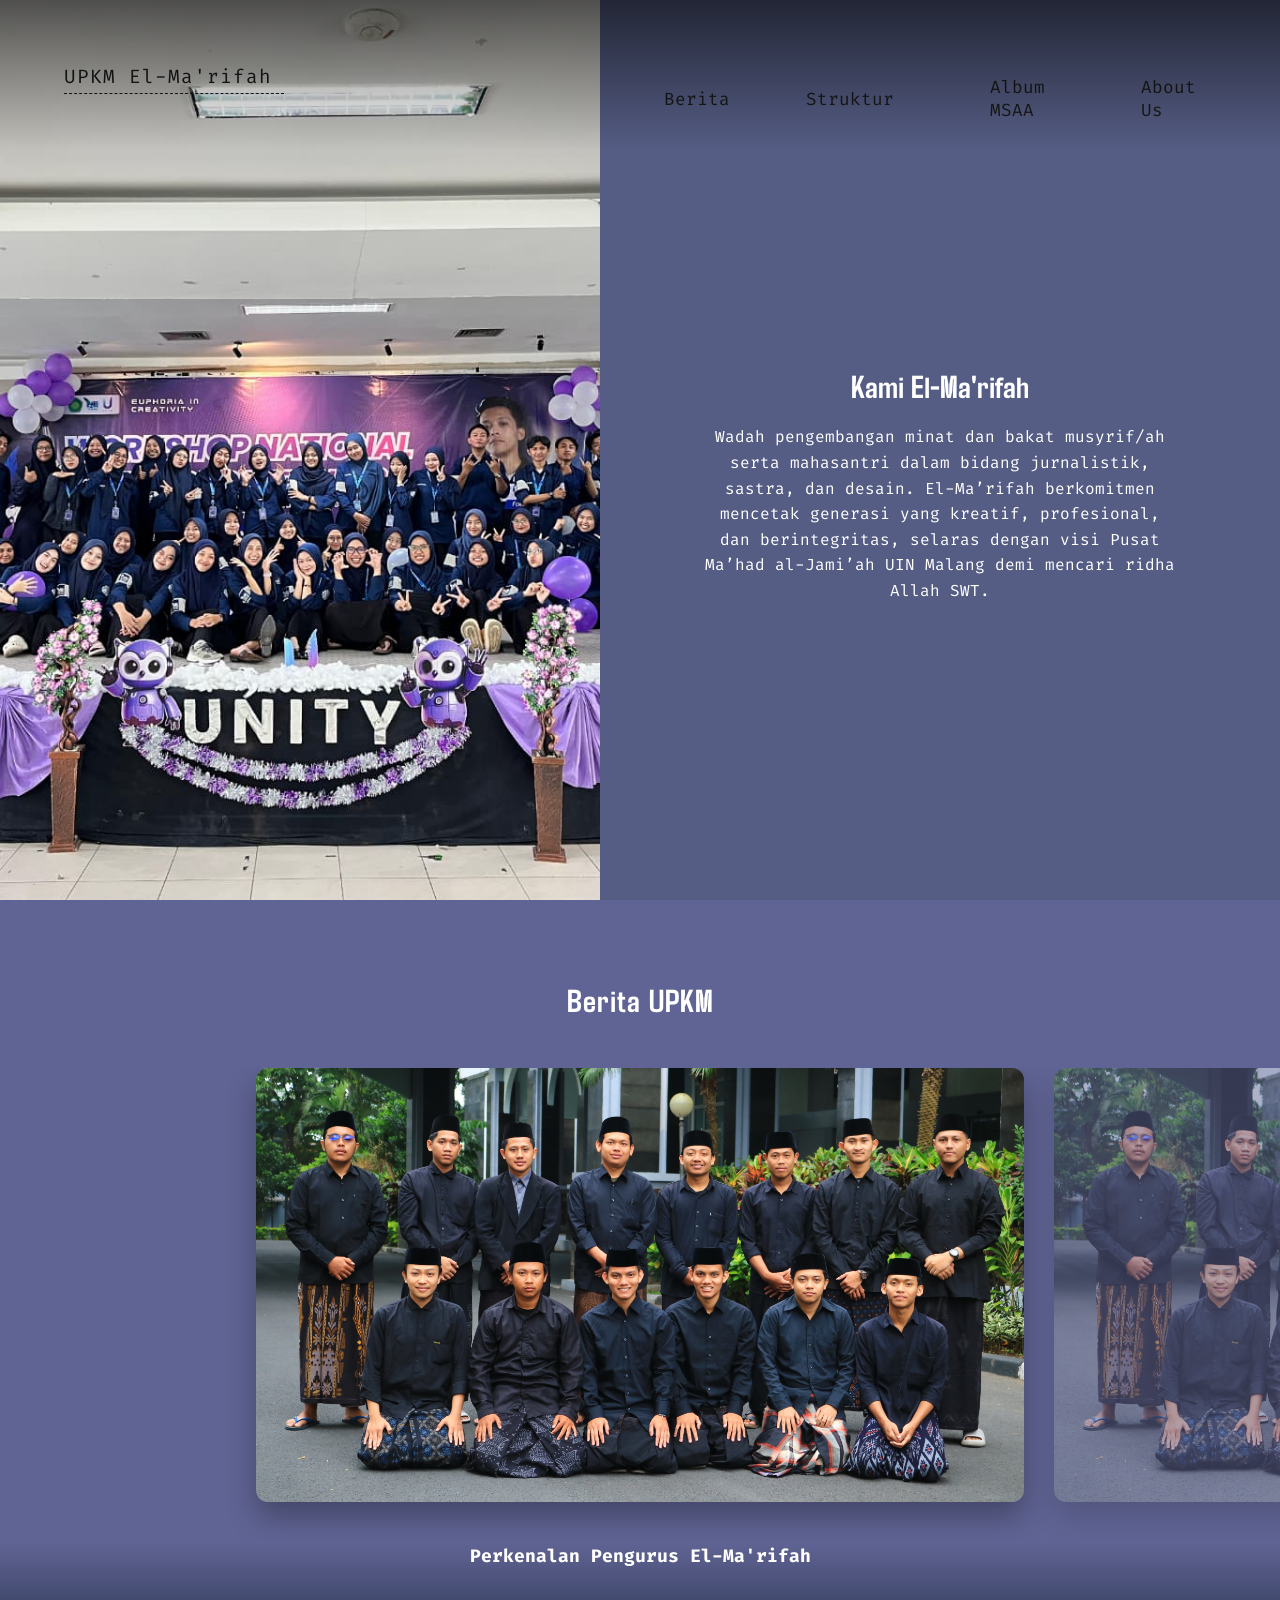
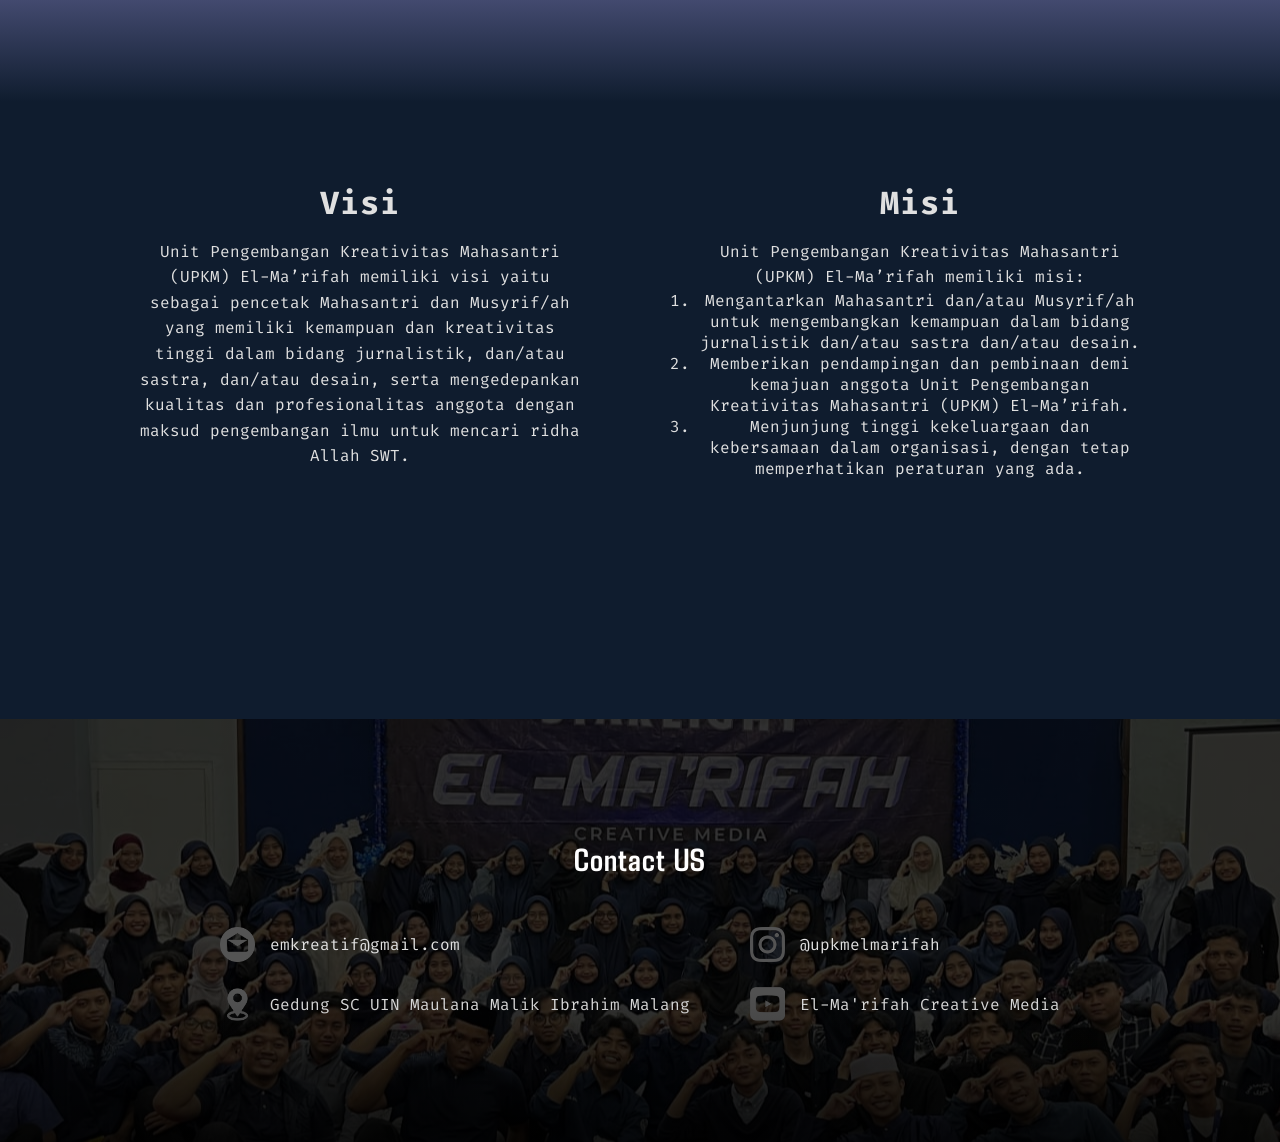
<file: index.html>
<!DOCTYPE html>
<html lang="id">
<head>
    <meta charset="UTF-8">
    <meta name="viewport" content="width=device-width, initial-scale=1.0">
    <title>UPKM El-Ma'rifah</title>
    
    <link rel="stylesheet" href="https://cdn.jsdelivr.net/npm/swiper@11/swiper-bundle.min.css" />
    <link rel="stylesheet" href="style.css">

    <!-- Tambahan CSS agar efek scroll-nya mulus -->
    <style>
        html {
            scroll-behavior: smooth;
        }
    </style>
</head>
<body>
    
    <div class="container">
        <div class="left-panel">
            <div class="title-container">
                <h1>UPKM El-Ma'rifah</h1>
                <div class="dashed-line"></div>
            </div>
        </div>

        <div class="right-panel">
            <nav>
                <ul>
                    <li class="menu-biasa">
                        <a href="#berita" class="news-text">Berita</a>
                    </li>
                    <li class="dropdown">
                        <a href="#">Struktur</a>
                        <ul class="dropdown-content">
                            <li><a href="#">Divisi</a></li>
                            <li><a href="#">Pengurus</a></li>
                        </ul>
                    </li>
                    <li class="dropdown">
                        <a href="#">Album MSAA</a>
                        <ul class="dropdown-content">
                            <li><a href="#">2024</a></li>
                            <li><a href="#">2025</a></li>
                            <li><a href="#">2026</a></li>
                        </ul>
                    </li>
                    <li class="dropdown">
                        <a href="#">About Us</a>
                        <ul class="dropdown-content">
                            <li><a href="#visi-misi">Visi</a></li>
                            <li><a href="#visi-misi">Misi</a></li>
                            <li><a href="mars.html">Mars</a></li>
                            <li><a href="#contact">Contact</a></li>
                        </ul>
                    </li>
                </ul>
            </nav>
            <div class="intro-content">
                <h2>Kami El-Ma'rifah</h2>
                <p>
                    Wadah pengembangan minat dan bakat musyrif/ah serta mahasantri dalam bidang jurnalistik, sastra, dan desain. El-Ma’rifah berkomitmen mencetak generasi yang kreatif, profesional, dan berintegritas, selaras dengan visi Pusat Ma’had al-Jami’ah UIN Malang demi mencari ridha Allah SWT.
                </p>
            </div>
        </div>
    </div>
    <main>
        <section class="berita-section" id="berita">
            <h2 class="section-title">Berita UPKM</h2>

            <div class="swiper mySwiper">
                <div class="swiper-wrapper">
                    <div class="swiper-slide" data-text="Perkenalan Pengurus El-Ma'rifah">
                        <img src="assets/gambar-1.JPG" alt="Berita 1">
                    </div>
                    <div class="swiper-slide" data-text="Pelaksanaan Unity 2026">
                        <img src="assets/gambar-2.JPG" alt="Berita 2">
                    </div>
                    <div class="swiper-slide" data-text="Pelaksanaan Seminar Content Creator Unity 2026">
                        <img src="assets/gambar-3.JPG" alt="Berita 3">
                    </div>
                </div>
            </div>

            <div class="text-container">
                <p id="deskripsi-berita"></p>
            </div>
        </section>
        <section class="visi-misi-section" id="visi-misi">
            <div class="visi-misi-container">
                <div class="visi-misi-box">
                    <h2>Visi</h2>
                    <p>Unit Pengembangan Kreativitas Mahasantri (UPKM) El-Ma’rifah memiliki visi yaitu sebagai pencetak Mahasantri dan Musyrif/ah yang memiliki kemampuan dan kreativitas tinggi dalam bidang jurnalistik, dan/atau sastra, dan/atau desain, serta mengedepankan kualitas dan profesionalitas anggota dengan maksud pengembangan ilmu untuk mencari ridha Allah SWT.</p>
                </div>
                <div class="visi-misi-box">
                    <h2>Misi</h2>
                    <div class="misi-content">
                        <p>Unit Pengembangan Kreativitas Mahasantri (UPKM) El-Ma’rifah memiliki misi:</p>
                        <ol>
                            <li>Mengantarkan Mahasantri dan/atau Musyrif/ah untuk mengembangkan kemampuan dalam bidang jurnalistik dan/atau sastra dan/atau desain.</li>
                            <li>Memberikan pendampingan dan pembinaan demi kemajuan anggota Unit Pengembangan Kreativitas Mahasantri (UPKM) El-Ma’rifah.</li>
                            <li>Menjunjung tinggi kekeluargaan dan kebersamaan dalam organisasi, dengan tetap memperhatikan peraturan yang ada.</li>
                        </ol>
                    </div>
                </div>
            </div>
        </section>
        <section class="visi-misi-section" id="visi-misi">
            <div class="visi-misi-container">
            </div>
        </section>

        <section id="contact" class="contact-section">
            <h2>Contact US</h2>
            
            <div class="contact-container">
                <!-- Bagian Kiri: Kontak Langsung -->
                <div class="contact-left">
                    <div class="contact-item">
                        <img src="assets/email.png" alt="Email Icon" class="contact-icon">
                        <a href="mailto:emkreatif@gmail.com">emkreatif@gmail.com</a>
                    </div>
                    <div class="contact-item">
                        <img src="assets/lokasi.png" alt="Location Icon" class="contact-icon">
                        <span>Gedung SC UIN Maulana Malik Ibrahim Malang</span>
                    </div>
                </div>

                <!-- Bagian Kanan: Sosial Media -->
                <div class="contact-right">
                    <div class="contact-item">
                        <img src="assets/ig.png" alt="Instagram Icon" class="contact-icon">
                        <a href="https://www.instagram.com/upkmelmarifah/" target="_blank">@upkmelmarifah</a>
                    </div>
                    <div class="contact-item">
                        <img src="assets/youtube.png" alt="YouTube Icon" class="contact-icon">
                        <a href="https://www.youtube.com/@elmarifahcreativemedia" target="_blank">El-Ma'rifah Creative Media</a>
                    </div>
                </div>
            </div>
        </section>
    </main>
    <script src="https://cdn.jsdelivr.net/npm/swiper@11/swiper-bundle.min.js"></script>
    
    <script>
        const swiper = new Swiper(".mySwiper", {
            slidesPerView: "auto",      
            centeredSlides: true,       
            spaceBetween: 30,           
            loop: true,                 
            
            // Auto geser setiap 10 detik
            autoplay: {
                delay: 10000,
                disableOnInteraction: false, 
            },

            // Event saat slide berganti untuk mengubah teks
            on: {
                init: function () {
                    updateText(this);
                },
                slideChangeTransitionStart: function () {
                    document.getElementById("deskripsi-berita").style.opacity = 0;
                },
                slideChangeTransitionEnd: function () {
                    updateText(this);
                    document.getElementById("deskripsi-berita").style.opacity = 1;
                }
            }
        });

        // Fungsi mengganti teks berdasarkan data-text
        function updateText(swiperInstance) {
            const activeSlide = swiperInstance.slides[swiperInstance.activeIndex];
            const newText = activeSlide.getAttribute("data-text");
            if (newText) {
                document.getElementById("deskripsi-berita").innerText = newText;
            }
        }
    </script>
</body>
</html>
</file>
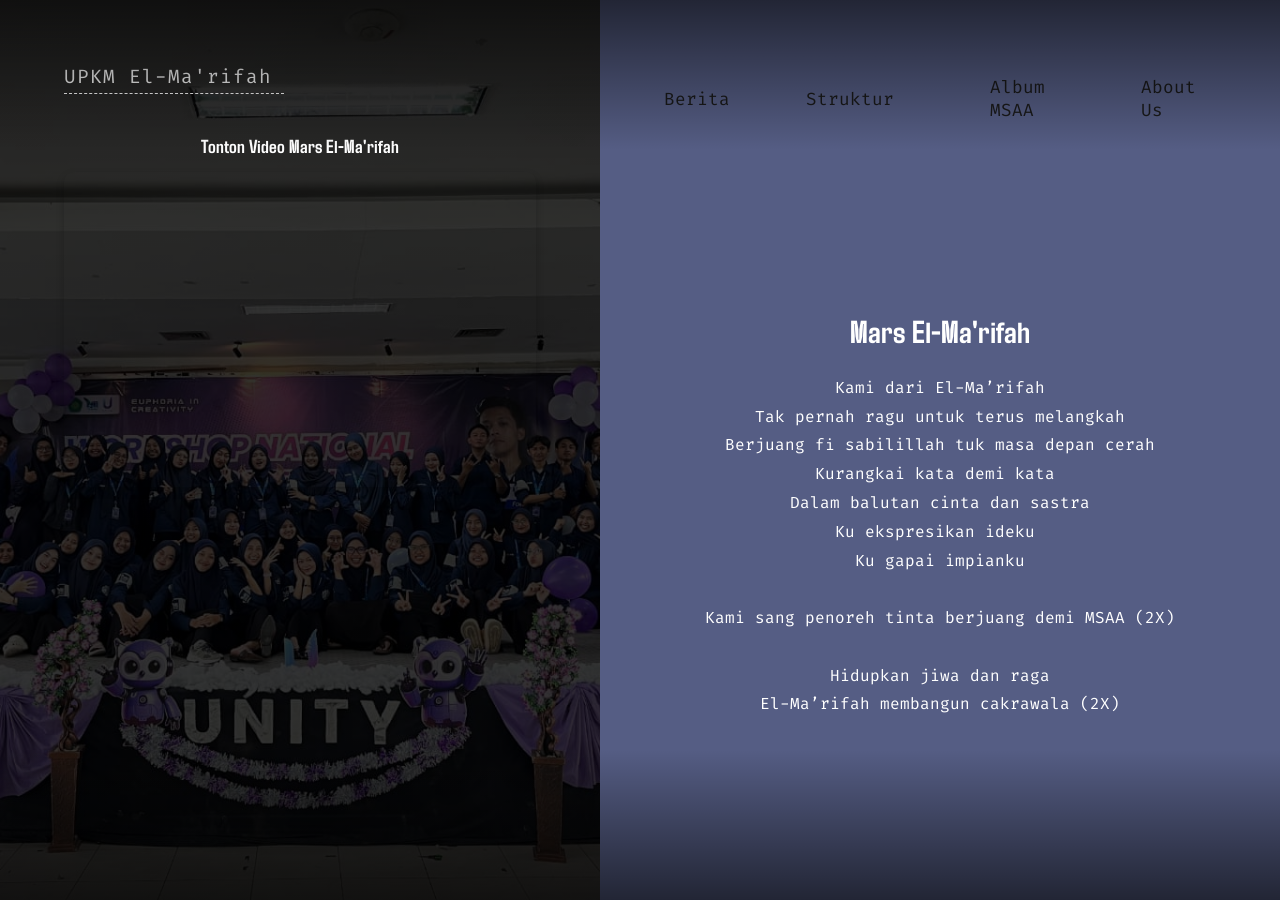
<file: mars.html>
<!DOCTYPE html>
<html lang="id">
<head>
    <meta charset="UTF-8">
    <meta name="viewport" content="width=device-width, initial-scale=1.0">
    <title>Mars - UPKM El-Ma'rifah</title>
    
    <!-- Tetap memanggil style utama agar desain sama persis -->
    <link rel="stylesheet" href="style.css">

    <!-- CSS tambahan khusus untuk halaman Mars -->
    <style>
        /*panel kiri*/
        .left-panel {
            background-image: linear-gradient(rgba(0, 0, 0, 0.8), rgba(0, 0, 0, 0.8)), url(assets/unity.jpeg);
            background-color: #000080;
            display: flex;
            flex-direction: column;
            padding: 4rem;
            justify-content: flex-start; /* UBAH DI SINI: dari center menjadi flex-start */
            align-items: flex-start;
        }
        
        .left-panel .title-container h1{
            font-size: 1.2rem;
            font-weight: normal;
            letter-spacing: 1px;
            margin-bottom: 4px;
            color: white;
        }

        .left-panel .title-container .dashed-line {
            border-bottom: 1.5px dashed white; 
        }

        /* Container khusus untuk lirik agar tidak bertabrakan dengan navbar */
        .mars-content {
            flex: 1;
            display: flex;
            flex-direction: column;
            justify-content: center; 
            padding: 0 40px; 
            color: var(--color-text-light);
            text-align: center;
            margin-top: 60px; /* Menurunkan posisi konten agar aman dari overlap dengan navigasi */
        }

        .mars-content h2 {
            font-size: 32px;
            font-weight: bold;
            margin-bottom: 25px;
            font-family: var(--font-sans);
        }

        .lyrics {
            font-size: 16px;
            line-height: 1.8;
            white-space: pre-wrap; /* Menjaga format enter/spasi pada lirik */
            font-family: var(--font-mono);
        }

        .audio-player {
            margin-top: 40px;
        }

        .audio-player audio {
            width: 100%;
            max-width: 350px;
            outline: none;
        }
        
    </style>
</head>
<body>
    
    <div class="container">
        <!-- Panel Kiri -->
        <div class="left-panel">
            <div class="title-container">
                <h1>UPKM El-Ma'rifah</h1>
                <div class="dashed-line"></div>
                <!-- TAMBAHAN AREA VIDEO YOUTUBE DI SINI -->
                <div class="video-container">
    <h3>Tonton Video Mars El-Ma'rifah</h3>
    <iframe width="560" height="315" src="https://www.youtube.com/embed/dnAOSQv4uuA?si=xjsahS9LBYZjPSVL" title="YouTube video player" frameborder="0" allow="accelerometer; autoplay; clipboard-write; encrypted-media; gyroscope; picture-in-picture; web-share" referrerpolicy="strict-origin-when-cross-origin" allowfullscreen></iframe>
                </div>

            </div>
        </div>

        <!-- Panel Kanan -->
        <div class="right-panel">
            <nav>
                <ul>
                    <li class="menu-biasa">
                        <!-- Link diarahkan kembali ke index.html -->
                        <a href="index.html#berita" class="news-text">Berita</a>
                    </li>
                    <li class="dropdown">
                        <a href="#">Struktur</a>
                        <ul class="dropdown-content">
                            <li><a href="index.html#">Divisi</a></li>
                            <li><a href="index.html#">Pengurus</a></li>
                        </ul>
                    </li>
                    <li class="dropdown">
                        <a href="#">Album MSAA</a>
                        <ul class="dropdown-content">
                            <li><a href="index.html#">2024</a></li>
                            <li><a href="index.html#">2025</a></li>
                            <li><a href="index.html#">2026</a></li>
                        </ul>
                    </li>
                    <li class="dropdown">
                        <a href="#">About Us</a>
                        <ul class="dropdown-content">
                            <li><a href="index.html#visi-misi">Visi</a></li>
                            <li><a href="index.html#visi-misi">Misi</a></li>
                            <!-- Link Mars mengarah ke halaman ini sendiri -->
                            <li><a href="mars.html">Mars</a></li>
                            <li><a href="index.html#contact">Contact</a></li>
                        </ul>
                    </li>
                </ul>
            </nav>
            
            <!-- Konten Mars menggantikan teks "Kami El-Ma'rifah" -->
            <div class="mars-content">
                <h2>Mars El-Ma'rifah</h2>
                
                <div class="lyrics">Kami dari El-Ma’rifah
Tak pernah ragu untuk terus melangkah
Berjuang fi sabilillah tuk masa depan cerah
Kurangkai kata demi kata 
Dalam balutan cinta dan sastra
Ku ekspresikan ideku 
Ku gapai impianku

Kami sang penoreh tinta berjuang demi MSAA (2X)

Hidupkan jiwa dan raga
El-Ma’rifah membangun cakrawala (2X)</div>
            </div>
        </div>
    </div>

</body>
</html>
</file>
<file: style.css>
@import url('https://fonts.googleapis.com/css2?family=Fira+Code:wght@300..700&display=swap');
@import url('https://fonts.googleapis.com/css2?family=Agdasima:wght@400;700&display=swap');

/* =========================================
   CSS VARIABLES (TEMA)
   Biar ganti warna/font gampang
   ========================================= */
:root {
    /* Fonts */
    --font-mono: 'Fira Code', monospace;
    --font-sans: 'Agdasima', sans-serif;
    
    /* Colors */
    --color-text-main: #1a1a1a;
    --color-text-light: #ffffff;
    --color-text-muted: #cccccc;
    
    --color-bg-right: #555d84;
    --color-bg-dark: #555555;
    --color-bg-news: #606494;

}

/* =========================================
   RESET & BASE STYLES
   ========================================= */
* {
    margin: 0;
    padding: 0;
    box-sizing: border-box;
}

html {
    scroll-behavior: smooth;
}

body {
    font-family: var(--font-mono);
    color: var(--color-text-main);
    overflow-x: hidden;
    position: relative;
}

/* Efek Gradient di Atas */
body::before {

    content: "";
    position: absolute;
    top: 0;
    left: 0;
    width: 100%;
    height: 150px;
    background: linear-gradient(to bottom, rgba(0, 0, 0, 0.6) 0%, transparent 100%);
    z-index: 5;
    pointer-events: none;

}
body::after {
    content: "";
    position: absolute;
    bottom: 0;
    left: 0;
    width: 100%;
    height: 150px;
    background: linear-gradient(to top, rgba(0, 0, 0, 0.6) 0%, transparent 100%);
    pointer-events: none;
}


/* =========================================
   MAIN LAYOUT (SPLIT SCREEN HEADER)
   ========================================= */
.container {
    display: flex;
    height: 100vh;
    width: 100%;
}

/* --- PANEL KIRI --- */
.left-panel {
    flex: 1;
    background-image: url('assets/unity.jpeg'); 
    background-size: cover;
    background-position: center;
    padding: 4rem;
    position: relative;
}

.title-container h1 {
    font-size: 1.2rem;
    font-weight: normal;
    letter-spacing: 1px;
    margin-bottom: 4px;
}

.dashed-line {
    width: 220px;
    border-bottom: 1.5px dashed var(--color-text-main);
}

/* --- PANEL KANAN --- */
.right-panel {
    flex: 1; 
    background-color: var(--color-bg-right);
    padding: 4rem;
    display: flex;
    flex-direction: column;
}

/* =========================================
   NAVIGATION MENU
   ========================================= */
nav ul {
    list-style: none;
    display: flex;
    align-items: center;
    gap: 3.5rem;
    justify-content: flex-end;
}

nav a {
    text-decoration: none;
    color: var(--color-text-main);
    font-size: 1.1rem;
    transition: opacity 0.3s ease, color 0.2s ease;
}

nav a:hover {
    opacity: 0.6;
}

/* --- DROPDOWN MENU --- */
nav ul li.dropdown {
    position: relative;
    padding: 12px 20px;
    border-radius: 12px;
    transition: background-color 0.2s ease;
    cursor: pointer;
}

nav ul li.dropdown:hover {
    background-color: var(--color-bg-dark);
    border-radius: 12px 12px 0 0; 
}

nav ul li.dropdown:hover > a {
    color: var(--color-text-light);
    opacity: 1;
}

.dropdown-content {
    position: absolute;
    top: 100%;
    left: 0;
    width: 100%;
    background-color: var(--color-bg-dark);
    border-radius: 0 0 12px 12px;
    padding: 10px 0 12px 0;
    z-index: 10;
    display: flex;
    flex-direction: column;
    gap: 0;
    opacity: 0;
    visibility: hidden;
    transform: translateY(-10px);
    transition: all 0.4s ease-out; 
}

nav ul li.dropdown:hover .dropdown-content {
    opacity: 1;
    visibility: visible;
    transform: translateY(0);
}

.dropdown-content a {
    color: var(--color-text-light);
    padding: 5px 16px;
    display: block;
    text-align: center;
    font-size: 1rem;
}

.dropdown-content a:hover {
    color: var(--color-text-muted); 
    background-color: transparent;
    opacity: 1; 
}

/* --- NEWS MENU (OUTLINE HOVER) --- */
nav ul li.news-item {
    padding: 12px 20px;
    border-radius: 12px;
    border: 1.5px solid transparent;
    transition: all 0.3s ease;
    cursor: pointer;
    display: flex;
    align-items: center;
}

nav ul li.news-item:hover {
    border: 1.5px solid var(--color-text-light); 
    border-radius: 12px; 
}

nav ul li.news-item:hover a {
    opacity: 1;
    color: var(--color-text-light); 
}

/* =========================================
   AREA TEKS PENGENALAN (KAMI EL-MA'RIFAH)
   ========================================= */
.intro-content {
    flex: 1;
    display: flex;
    flex-direction: column;
    justify-content: center; 
    padding: 0 40px; 
    color: var(--color-text-light);
    text-align: center;
}

.intro-content h2 {
    font-size: 32px;
    font-weight: bold;
    margin-bottom: 20px;
    font-family: var(--font-sans); 
}

.intro-content p {
    font-size: 16px;
    line-height: 1.6;
}

#typewriter {
    display: inline;
}

#typewriter::after {
    content: '|';
    animation: blink 1s step-end infinite;
}

/* =========================================
   SLIDER BERITA UPKM (SWIPER)
   ========================================= */
.berita-section {
    background: linear-gradient(to bottom, var(--color-bg-news) 80%, #0f1c2e 100%);
    color: var(--color-text-light);
    text-align: center;
    padding: 80px 0;
}

.section-title {
    font-size: 32px;
    font-weight: bold;
    margin-bottom: 50px;
    font-family: var(--font-sans);
    letter-spacing: 1px;
}

/* Swiper Container & Slides */
.swiper {
    width: 100%;
    padding-bottom: 40px;
}

.swiper-slide {
    width: 60%; 
    transition: transform 0.4s ease, opacity 0.4s ease;
    opacity: 0.5; 
    transform: scale(0.85); 
}

.swiper-slide-active {
    opacity: 1;
    transform: scale(1);
}

.swiper-slide img {
    width: 100%;
    border-radius: 12px;
    box-shadow: 0 15px 30px rgba(0,0,0,0.3);
    display: block;
}

/* Teks Bawah Slider */
.text-container {
    max-width: 700px;
    margin: 0 auto;
    padding: 0 20px;
    min-height: 80px;
}

#deskripsi-berita {
    font-size: 18px;
    line-height: 1.6;
    font-weight: bold;
    transition: opacity 0.3s ease;
}

/* =========================================
   VISI & MISI SECTION
   ========================================= */
.visi-misi-section {
    padding: 80px 20px;
    background-color: #0f1c2e;
    color: #e0e0e0;
    font-family: var(--font-mono);
}

.visi-misi-container {
    display: flex;
    flex-wrap: wrap;
    max-width: 1000px;
    margin: 0 auto;
    gap: 120px;
}

.visi-misi-box {
    flex: 1;
    min-width: 300px;
    text-align: center;
}

.visi-misi-box h2 {
    font-size: 32px;
    font-weight: bold;
    margin-bottom: 15px;
    font-family: var(--font-mono);
    letter-spacing: 1px;
}

.visi-misi-box p {
    font-size: 16px;
    line-height: 1.6;
}
/* =========================================
   CONTACT US SECTION
   ========================================= */
.contact-section {
    
    background-image: linear-gradient(rgba(0, 0, 0, 0.8), rgba(0, 0, 0, 0.8)), url('assets/emvisi-misi.jpeg');
    background-size: cover, !important;
    background-position: center;
    background-repeat: no-repeat, !important;

    color: var(--color-text-light);
    padding: 120px 20px;
    text-align: center;
    font-family: var(--font-mono);
}

.contact-section h2 {
    margin-bottom: 50px;
    font-size: 32px;
    font-weight: bold;
    font-family: var(--font-sans); /* Pakai font Agdasima seperti section lain */
    letter-spacing: 1px;
}

.contact-container {
    display: flex;
    justify-content: space-around;
    max-width: 900px;
    margin: 0 auto;
    flex-wrap: wrap;
}

.contact-left, .contact-right {
    display: flex;
    flex-direction: column;
    color: #e0e0e0;
    gap: 25px;
}

.contact-item {
    display: flex;
    align-items: center;
    text-align: left;
}

.contact-icon {
    width: 35px;
    height: 35px;
    margin-right: 15px;
    object-fit: contain;
}
/* Styling khusus untuk teks link di Contact Us */
.contact-item a {
    text-decoration: none; /* Menghilangkan garis bawah bawaan link */
    color: inherit; /* Bikin warnanya ngikutin warna teks (#e0e0e0) yang udah abang atur di .contact-left */
    transition: color 0.3s ease, transform 0.3s ease; /* Bikin efek transisinya mulus */
}

/* Efek saat link disorot (hover) sama mouse */
.contact-item a:hover {
    color: var(--color-text-light); /* Warnanya berubah jadi putih terang (#ffffff) */
    text-decoration: underline; /* Munculin garis bawah tipis biar makin jelas kalau itu bisa diklik */
    text-underline-offset: 4px; /* Kasih jarak sedikit antara teks dan garis bawahnya */
}
/* =========================================
   ANIMATIONS
   ========================================= */
@keyframes blink {
    from, to { opacity: 1; }
    50% { opacity: 0; }
}

/* =========================================
   RESPONSIVE DESIGN (MOBILE & TABLET)
   ========================================= */
@media (max-width: 768px) {
    .container {
        flex-direction: column;
        height: auto; 
    }
    
    .left-panel, 
    .right-panel {
        min-height: 50vh;
        padding: 2rem;
    }
    
    nav ul {
        flex-direction: column;
        gap: 1.5rem;
        align-items: center;
        justify-content: center;
    }

    .swiper-slide {
        width: 85%;
    }
    
    .section-title {
        font-size: 24px;
    }

    #deskripsi-berita {
        font-size: 15px;
    }
    .contact-container {
        flex-direction: column;
        align-items: flex-start; /* Rata kiri di layar HP */
        gap: 40px;
        padding-left: 20px;
    }
}
/* =========================================
   MARS PAGE STYLES (LYRICS & VIDEO)
   ========================================= */

/* Menggunakan warna solid navy blue untuk menggantikan gambar panel kiri (opsional kalau nggak pakai background image) */
.mars-left-panel {
    background-image: none;
    background-color: #000080;
}

/* Container khusus untuk lirik agar tidak bertabrakan dengan navbar */
.mars-content {
    flex: 1;
    display: flex;
    flex-direction: column;
    justify-content: center; 
    padding: 0 40px; 
    color: var(--color-text-light);
    text-align: center;
    margin-top: 60px; /* Menurunkan posisi konten agar aman dari overlap dengan navigasi */
}

.mars-content h2 {
    font-size: 32px;
    font-weight: bold;
    margin-bottom: 25px;
    font-family: var(--font-sans);
}

.lyrics {
    font-size: 16px;
    line-height: 1.8;
    white-space: pre-wrap; /* Menjaga format enter/spasi pada lirik */
    font-family: var(--font-mono);
}

/* --- VIDEO CONTAINER --- */
.video-container {
    margin-top: 40px;
    text-align: center; 
}

.video-container h3 {
    margin-bottom: 15px;
    font-family: var(--font-sans);
    color: var(--color-text-light);
}

.video-container iframe {
    max-width: 100%; 
    border-radius: 10px; 
    box-shadow: 0 4px 8px rgba(0,0,0,0.2); 
}
</file>
